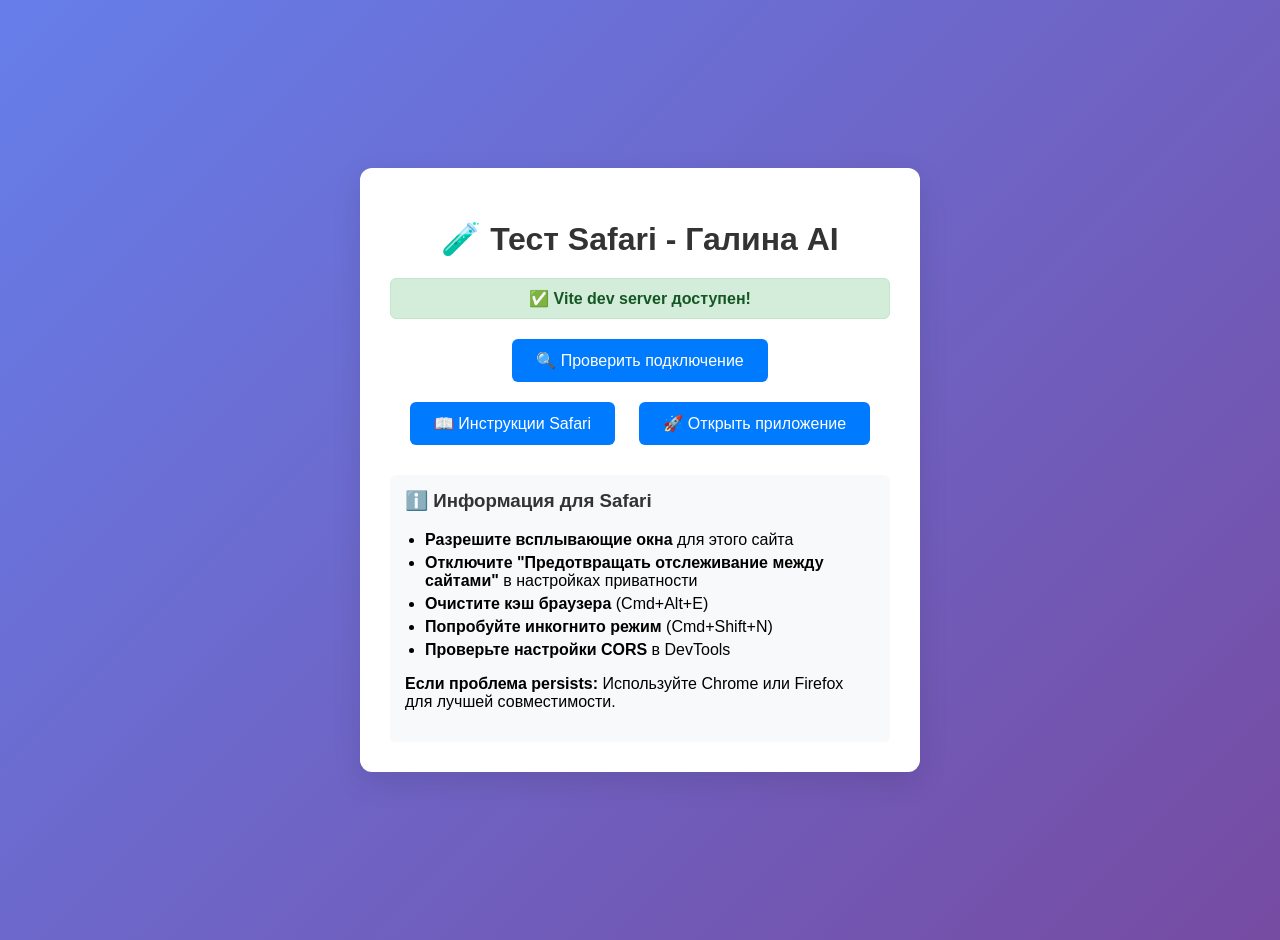
<file: safari-test.html>
<!DOCTYPE html>
<html lang="ru">
<head>
    <meta charset="UTF-8">
    <meta name="viewport" content="width=device-width, initial-scale=1.0">
    <title>Safari Test - Галина AI</title>
    <style>
        body {
            font-family: -apple-system, BlinkMacSystemFont, 'Segoe UI', Roboto, sans-serif;
            margin: 0;
            padding: 20px;
            background: linear-gradient(135deg, #667eea 0%, #764ba2 100%);
            min-height: 100vh;
            display: flex;
            flex-direction: column;
            align-items: center;
            justify-content: center;
        }
        .test-container {
            background: white;
            border-radius: 12px;
            padding: 30px;
            box-shadow: 0 10px 30px rgba(0,0,0,0.1);
            text-align: center;
            max-width: 500px;
            width: 100%;
        }
        h1 {
            color: #333;
            margin-bottom: 20px;
        }
        .status {
            padding: 10px;
            border-radius: 6px;
            margin: 10px 0;
            font-weight: bold;
        }
        .success { background: #d4edda; color: #155724; border: 1px solid #c3e6cb; }
        .error { background: #f8d7da; color: #721c24; border: 1px solid #f5c6cb; }
        .warning { background: #fff3cd; color: #856404; border: 1px solid #ffeaa7; }
        button {
            background: #007bff;
            color: white;
            border: none;
            padding: 12px 24px;
            border-radius: 6px;
            cursor: pointer;
            margin: 10px;
            font-size: 16px;
        }
        button:hover { background: #0056b3; }
        .info {
            background: #f8f9fa;
            padding: 15px;
            border-radius: 6px;
            margin-top: 20px;
            text-align: left;
        }
        .info h3 { margin-top: 0; color: #333; }
        .info ul { margin: 10px 0; padding-left: 20px; }
        .info li { margin: 5px 0; }
    </style>
</head>
<body>
    <div class="test-container">
        <h1>🧪 Тест Safari - Галина AI</h1>

        <div id="connection-status" class="status warning">
            🔄 Проверяем подключение...
        </div>

        <button onclick="testConnection()">🔍 Проверить подключение</button>
        <button onclick="showReadme()">📖 Инструкции Safari</button>
        <button onclick="openMainApp()">🚀 Открыть приложение</button>

        <div class="info">
            <h3>ℹ️ Информация для Safari</h3>
            <ul>
                <li><strong>Разрешите всплывающие окна</strong> для этого сайта</li>
                <li><strong>Отключите "Предотвращать отслеживание между сайтами"</strong> в настройках приватности</li>
                <li><strong>Очистите кэш браузера</strong> (Cmd+Alt+E)</li>
                <li><strong>Попробуйте инкогнито режим</strong> (Cmd+Shift+N)</li>
                <li><strong>Проверьте настройки CORS</strong> в DevTools</li>
            </ul>

            <p><strong>Если проблема persists:</strong> Используйте Chrome или Firefox для лучшей совместимости.</p>
        </div>
    </div>

    <script>
        let connectionTested = false;

        function updateStatus(message, type = 'warning') {
            const statusEl = document.getElementById('connection-status');
            statusEl.className = `status ${type}`;
            statusEl.textContent = message;
        }

        async function testConnection() {
            updateStatus('🔄 Тестируем подключение к серверу...', 'warning');

            try {
                // Test basic connectivity to Vite dev server
                const response = await fetch('/', {
                    method: 'GET',
                    headers: {
                        'Cache-Control': 'no-cache'
                    }
                });

                if (response.ok) {
                    updateStatus('✅ Vite dev server доступен!', 'success');
                    connectionTested = true;

                    // Additional Safari-specific checks
                    if (isSafari) {
                        console.log('🧭 Safari detected - testing additional compatibility...');

                        // Test CORS headers
                        const corsHeaders = response.headers.get('access-control-allow-origin');
                        if (corsHeaders && corsHeaders !== '*') {
                            console.log('✅ CORS headers configured correctly');
                        }
                    }
                } else {
                    throw new Error(`HTTP ${response.status}: ${response.statusText}`);
                }
            } catch (error) {
                console.error('Connection test failed:', error);

                let errorMessage = '❌ Ошибка подключения: ';

                if (error.message.includes('CORS')) {
                    errorMessage += 'Safari блокирует CORS. Следуйте инструкциям выше.';
                } else if (error.message.includes('Failed to fetch')) {
                    errorMessage += 'Не удается подключиться к Vite dev серверу. Проверьте, запущен ли сервер.';
                } else if (error.message.includes('NetworkError')) {
                    errorMessage += 'Сетевая ошибка Safari. Попробуйте:\n1. Cmd+Alt+E (очистить кэш)\n2. Перезагрузить страницу\n3. Использовать инкогнито режим';
                } else {
                    errorMessage += error.message;
                }

                updateStatus(errorMessage, 'error');
            }
        }

        function showReadme() {
            window.open('./SAFARI_README.md', '_blank');
        }

        function openMainApp() {
            if (!connectionTested) {
                alert('Сначала протестируйте подключение!');
                return;
            }

            window.open('/', '_blank');
        }

        // Auto-test on page load
        setTimeout(() => {
            if (!connectionTested) {
                testConnection();
            }
        }, 1000);

        // Safari-specific detection
        const isSafari = /^((?!chrome|android).)*safari/i.test(navigator.userAgent);
        if (isSafari) {
            console.log('🧭 Safari detected - applying compatibility measures');
            document.body.style.fontFamily = '-apple-system, BlinkMacSystemFont, sans-serif';
        }
    </script>
</body>
</html>
</file>
